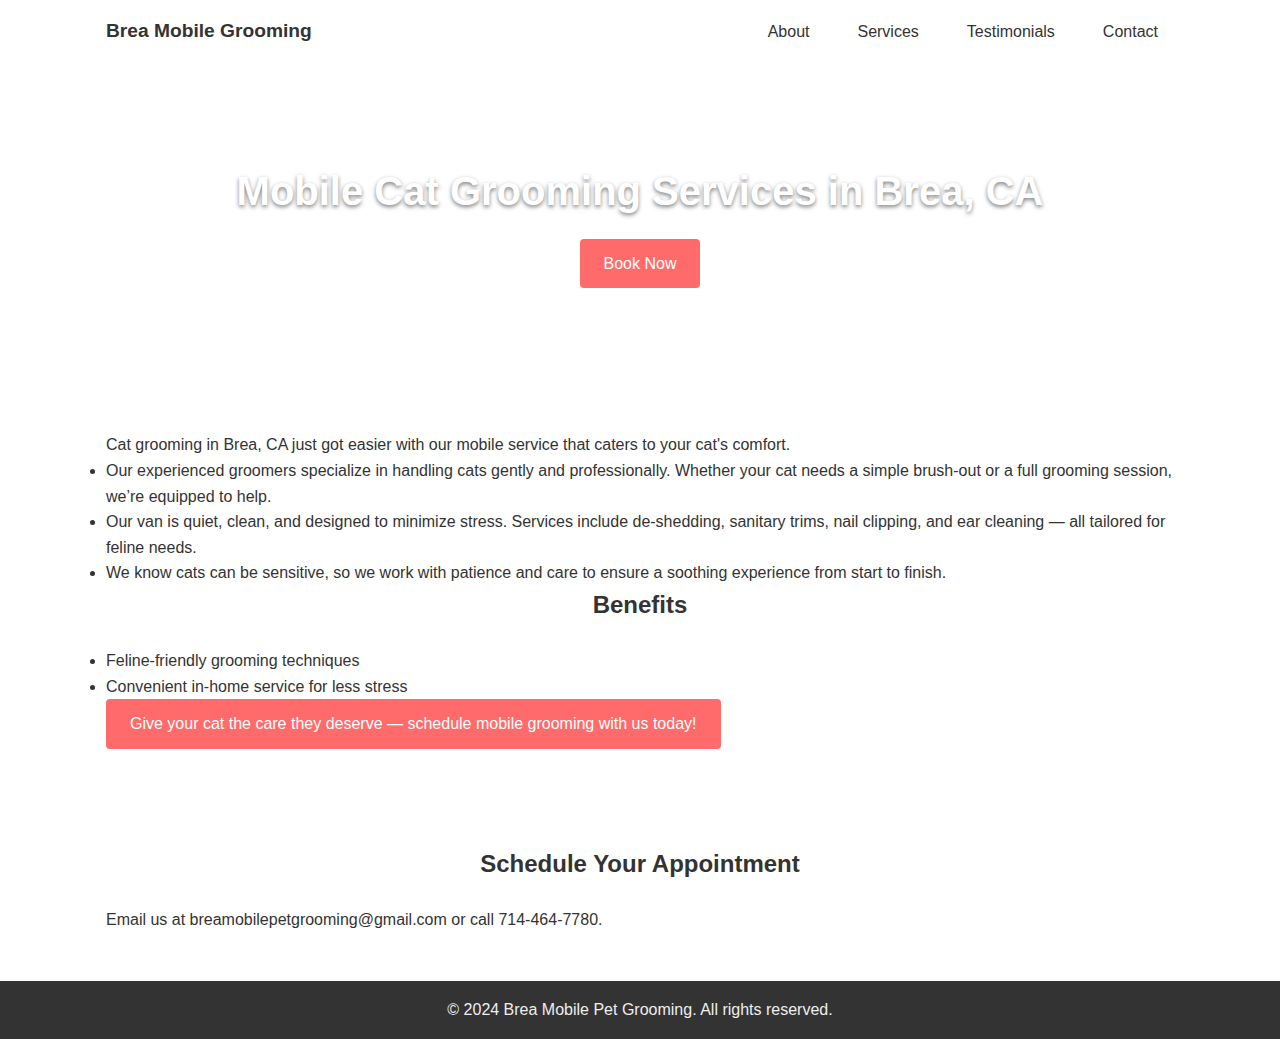
<file: cat-grooming.html>
<!DOCTYPE html>
<html lang="en">
<head>
  <meta charset="UTF-8">
  <meta name="viewport" content="width=device-width, initial-scale=1.0">
  <title>Mobile Cat Grooming Services in Brea, CA | Brea Mobile Pet Grooming</title>
  <meta name="description" content="Cat grooming in Brea, CA just got easier with our mobile service that caters to your cat's comfort.">
  <link rel="stylesheet" href="css/styles.css">
</head>
<body>
  <header class="site-header">
    <nav class="navbar">
      <div class="logo">Brea Mobile Grooming</div>
      <button class="nav-toggle" aria-label="Open navigation">&#9776;</button>
      <ul class="nav-links">
        <li><a href="index.html#about">About</a></li>
        <li><a href="index.html#services">Services</a></li>
        <li><a href="index.html#testimonials">Testimonials</a></li>
        <li><a href="index.html#contact">Contact</a></li>
      </ul>
    </nav>
    <div class="hero sub-hero" style="background-image:url('https://images.unsplash.com/photo-1554244932-d876deb6b889?auto=format&fit=crop&w=1200&q=80');">
      <h1>Mobile Cat Grooming Services in Brea, CA</h1>
      <a href="#contact" class="btn-primary">Book Now</a>
    </div>
  </header>
  <main>
    <section class="section">
      <p>Cat grooming in Brea, CA just got easier with our mobile service that caters to your cat's comfort.</p>
      <ul class="detail-list">
        <li>Our experienced groomers specialize in handling cats gently and professionally. Whether your cat needs a simple brush-out or a full grooming session, we’re equipped to help.</li>
        <li>Our van is quiet, clean, and designed to minimize stress. Services include de-shedding, sanitary trims, nail clipping, and ear cleaning — all tailored for feline needs.</li>
        <li>We know cats can be sensitive, so we work with patience and care to ensure a soothing experience from start to finish.</li>
      </ul>
      <h2>Benefits</h2>
      <ul class="feature-list">
        <li>Feline-friendly grooming techniques</li>
        <li>Convenient in-home service for less stress</li>
      </ul>
      <p class="cta"><a href="#contact" class="btn-primary">Give your cat the care they deserve — schedule mobile grooming with us today!</a></p>
    </section>
    <section id="contact" class="section">
      <h2>Schedule Your Appointment</h2>
      <p>Email us at <a href="mailto:breamobilepetgrooming@gmail.com">breamobilepetgrooming@gmail.com</a> or call <a href="tel:7144647780">714-464-7780</a>.</p>
    </section>
  </main>
  <footer class="site-footer">
    <p>&copy; 2024 Brea Mobile Pet Grooming. All rights reserved.</p>
  </footer>
  <script src="js/main.js"></script>
</body>
</html>
</file>
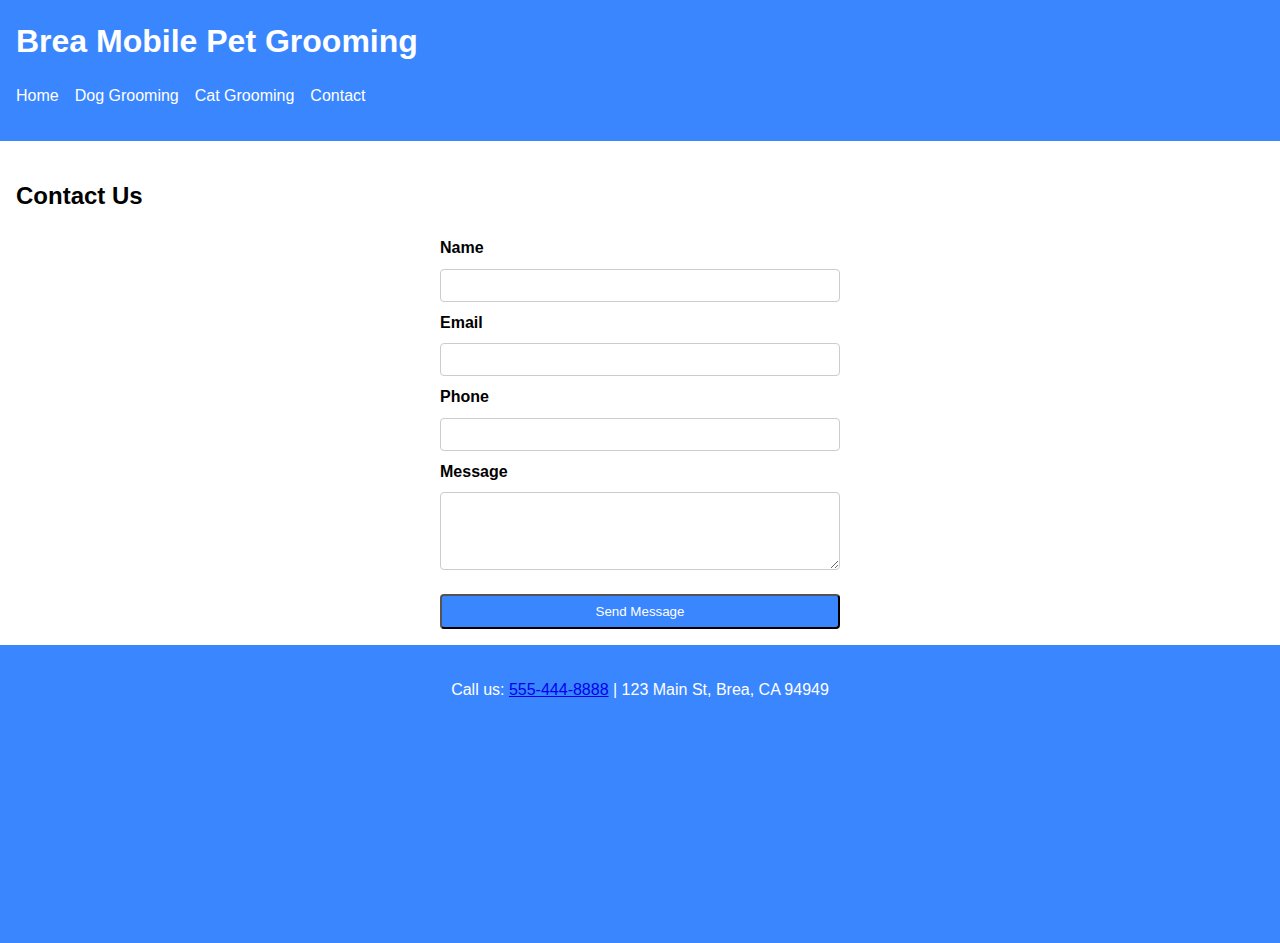
<file: contact.html>
<!DOCTYPE html>
<html lang="en">
<head>
    <meta charset="UTF-8">
    <meta name="viewport" content="width=device-width, initial-scale=1.0">
    <title>Contact Brea Mobile Pet Grooming</title>
    <meta name="description" content="Get in touch with Brea Mobile Pet Grooming to schedule grooming services for your pet in Brea, CA." />
    <meta name="keywords" content="Brea pet grooming contact, mobile grooming Brea" />
    <link rel="canonical" href="https://www.breamobilepet.com/contact.html" />
    <link rel="stylesheet" href="style.css">
</head>
<body>
    <header>
        <h1>Brea Mobile Pet Grooming</h1>
        <nav>
            <ul>
                <li><a href="index.html">Home</a></li>
                <li><a href="service-dogs.html">Dog Grooming</a></li>
                <li><a href="service-cats.html">Cat Grooming</a></li>
                <li><a href="contact.html">Contact</a></li>
            </ul>
        </nav>
    </header>
    <main>
        <h2>Contact Us</h2>
        <form action="#" method="post">
            <label for="name">Name</label>
            <input type="text" id="name" name="name" required>

            <label for="email">Email</label>
            <input type="email" id="email" name="email" required>

            <label for="phone">Phone</label>
            <input type="tel" id="phone" name="phone">

            <label for="message">Message</label>
            <textarea id="message" name="message" rows="4" required></textarea>

            <button type="submit" class="btn">Send Message</button>
        </form>
    </main>
    <footer>
        <p>Call us: <a href="tel:5554448888">555-444-8888</a> | 123 Main St, Brea, CA 94949</p>
        <iframe title="Brea Mobile Pet Grooming Map" src="https://www.google.com/maps?q=123+Main+St+Brea+CA+94949&output=embed" width="100%" height="200" style="border:0;" loading="lazy"></iframe>
    </footer>
</body>
</html>
</file>
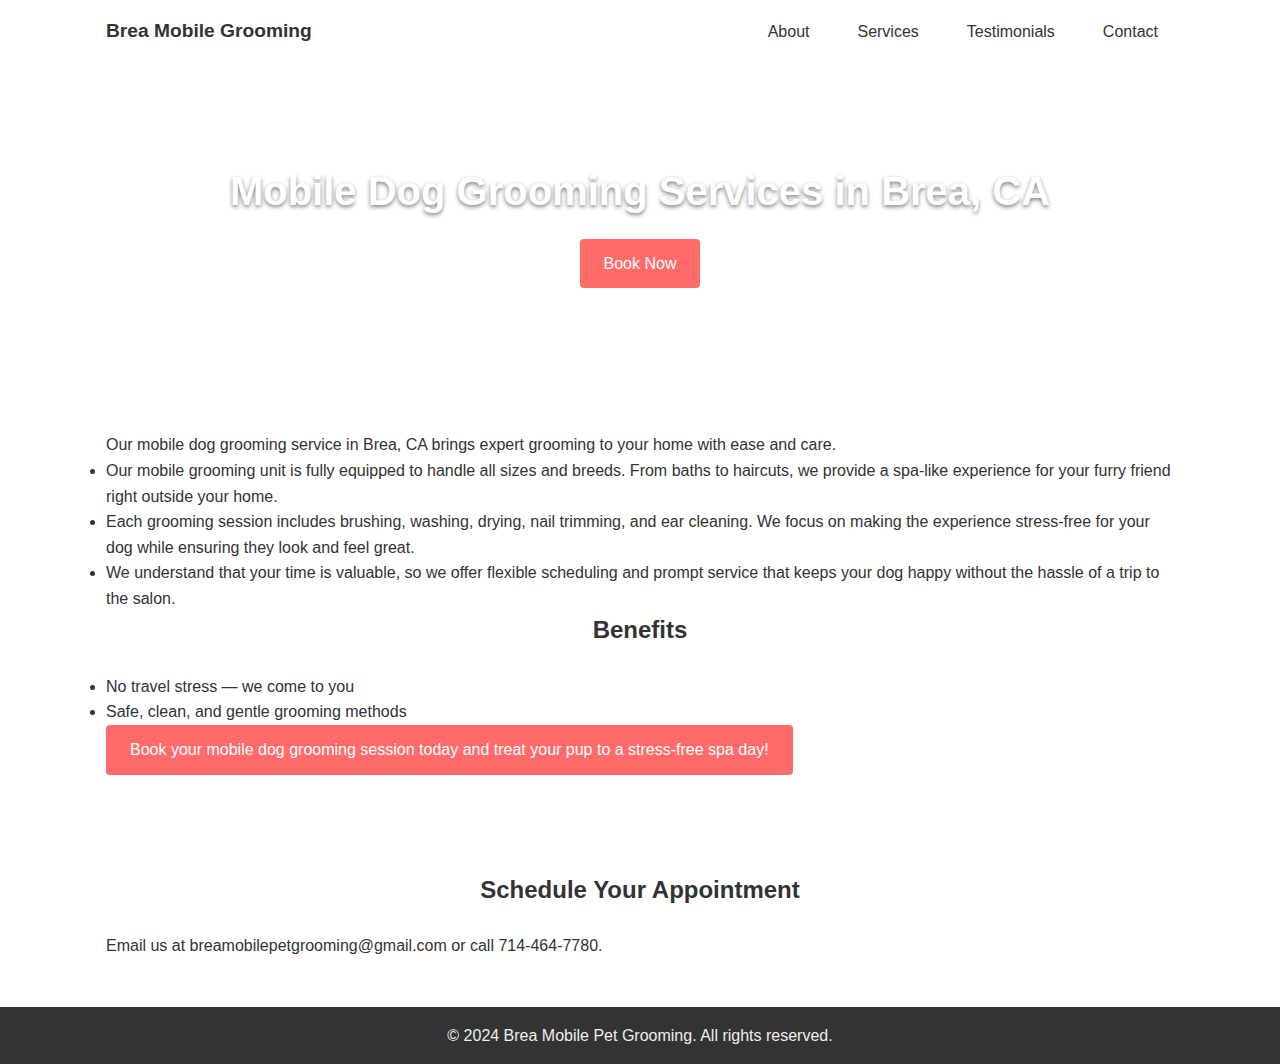
<file: dog-grooming.html>
<!DOCTYPE html>
<html lang="en">
<head>
  <meta charset="UTF-8">
  <meta name="viewport" content="width=device-width, initial-scale=1.0">
  <title>Mobile Dog Grooming Services in Brea, CA | Brea Mobile Pet Grooming</title>
  <meta name="description" content="Our mobile dog grooming service in Brea, CA brings expert grooming to your home with ease and care.">
  <link rel="stylesheet" href="css/styles.css">
</head>
<body>
  <header class="site-header">
    <nav class="navbar">
      <div class="logo">Brea Mobile Grooming</div>
      <button class="nav-toggle" aria-label="Open navigation">&#9776;</button>
      <ul class="nav-links">
        <li><a href="index.html#about">About</a></li>
        <li><a href="index.html#services">Services</a></li>
        <li><a href="index.html#testimonials">Testimonials</a></li>
        <li><a href="index.html#contact">Contact</a></li>
      </ul>
    </nav>
    <div class="hero sub-hero" style="background-image:url('https://images.unsplash.com/photo-1517849845537-4d257902454a?auto=format&fit=crop&w=1200&q=80');">
      <h1>Mobile Dog Grooming Services in Brea, CA</h1>
      <a href="#contact" class="btn-primary">Book Now</a>
    </div>
  </header>
  <main>
    <section class="section">
      <p>Our mobile dog grooming service in Brea, CA brings expert grooming to your home with ease and care.</p>
      <ul class="detail-list">
        <li>Our mobile grooming unit is fully equipped to handle all sizes and breeds. From baths to haircuts, we provide a spa-like experience for your furry friend right outside your home.</li>
        <li>Each grooming session includes brushing, washing, drying, nail trimming, and ear cleaning. We focus on making the experience stress-free for your dog while ensuring they look and feel great.</li>
        <li>We understand that your time is valuable, so we offer flexible scheduling and prompt service that keeps your dog happy without the hassle of a trip to the salon.</li>
      </ul>
      <h2>Benefits</h2>
      <ul class="feature-list">
        <li>No travel stress — we come to you</li>
        <li>Safe, clean, and gentle grooming methods</li>
      </ul>
      <p class="cta"><a href="#contact" class="btn-primary">Book your mobile dog grooming session today and treat your pup to a stress-free spa day!</a></p>
    </section>
    <section id="contact" class="section">
      <h2>Schedule Your Appointment</h2>
      <p>Email us at <a href="mailto:breamobilepetgrooming@gmail.com">breamobilepetgrooming@gmail.com</a> or call <a href="tel:7144647780">714-464-7780</a>.</p>
    </section>
  </main>
  <footer class="site-footer">
    <p>&copy; 2024 Brea Mobile Pet Grooming. All rights reserved.</p>
  </footer>
  <script src="js/main.js"></script>
</body>
</html>
</file>
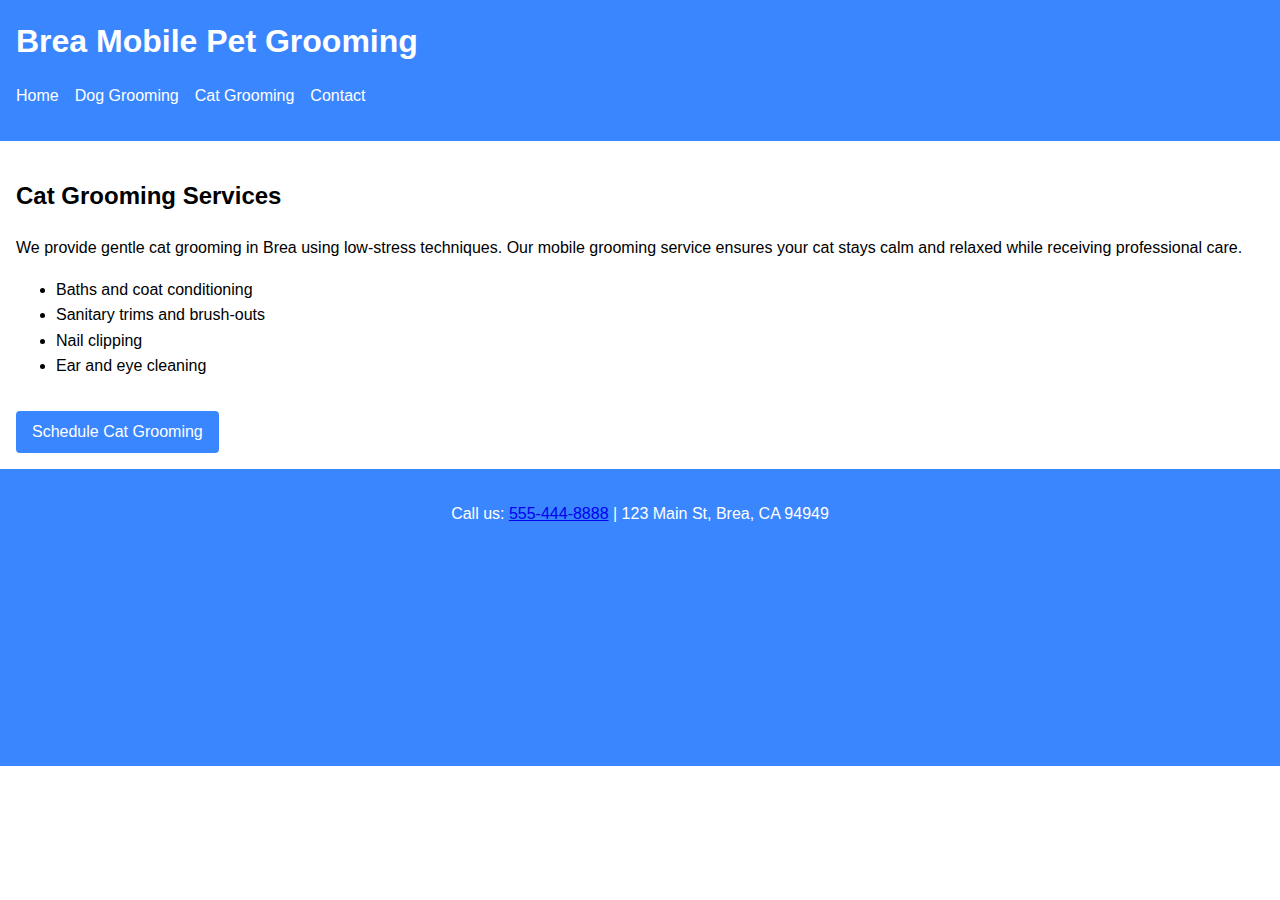
<file: service-cats.html>
<!DOCTYPE html>
<html lang="en">
<head>
    <meta charset="UTF-8">
    <meta name="viewport" content="width=device-width, initial-scale=1.0">
    <title>Cat Grooming | Brea Mobile Pet Grooming</title>
    <meta name="description" content="Expert mobile cat grooming service in Brea, CA. Our patient groomers keep your cats comfortable and well-groomed." />
    <meta name="keywords" content="Brea cat grooming, mobile cat grooming, Brea Mobile Pet Grooming" />
    <link rel="canonical" href="https://www.breamobilepet.com/service-cats.html" />
    <link rel="stylesheet" href="style.css">
</head>
<body>
    <header>
        <h1>Brea Mobile Pet Grooming</h1>
        <nav>
            <ul>
                <li><a href="index.html">Home</a></li>
                <li><a href="service-dogs.html">Dog Grooming</a></li>
                <li><a href="service-cats.html">Cat Grooming</a></li>
                <li><a href="contact.html">Contact</a></li>
            </ul>
        </nav>
    </header>
    <main>
        <h2>Cat Grooming Services</h2>
        <p>We provide gentle cat grooming in Brea using low-stress techniques. Our mobile grooming service ensures your cat stays calm and relaxed while receiving professional care.</p>
        <ul>
            <li>Baths and coat conditioning</li>
            <li>Sanitary trims and brush-outs</li>
            <li>Nail clipping</li>
            <li>Ear and eye cleaning</li>
        </ul>
        <a class="btn" href="contact.html">Schedule Cat Grooming</a>
    </main>
    <footer>
        <p>Call us: <a href="tel:5554448888">555-444-8888</a> | 123 Main St, Brea, CA 94949</p>
        <iframe title="Brea Mobile Pet Grooming Map" src="https://www.google.com/maps?q=123+Main+St+Brea+CA+94949&output=embed" width="100%" height="200" style="border:0;" loading="lazy"></iframe>
    </footer>
</body>
</html>
</file>
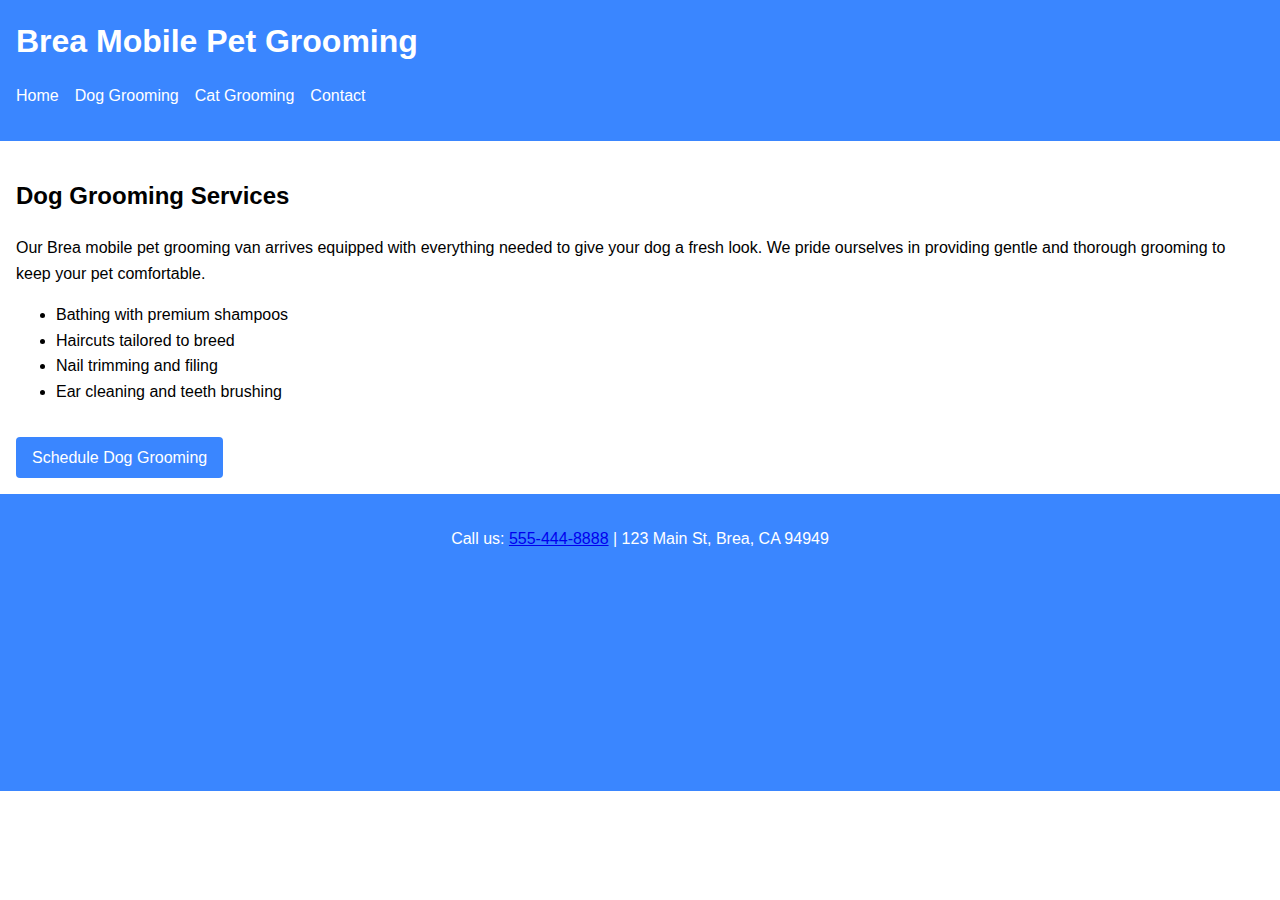
<file: service-dogs.html>
<!DOCTYPE html>
<html lang="en">
<head>
    <meta charset="UTF-8">
    <meta name="viewport" content="width=device-width, initial-scale=1.0">
    <title>Dog Grooming | Brea Mobile Pet Grooming</title>
    <meta name="description" content="Professional mobile dog grooming in Brea, CA. We pamper your dogs with baths, haircuts, and nail trimming right at your home." />
    <meta name="keywords" content="Brea dog grooming, mobile dog grooming, Brea Mobile Pet Grooming" />
    <link rel="canonical" href="https://www.breamobilepet.com/service-dogs.html" />
    <link rel="stylesheet" href="style.css">
</head>
<body>
    <header>
        <h1>Brea Mobile Pet Grooming</h1>
        <nav>
            <ul>
                <li><a href="index.html">Home</a></li>
                <li><a href="service-dogs.html">Dog Grooming</a></li>
                <li><a href="service-cats.html">Cat Grooming</a></li>
                <li><a href="contact.html">Contact</a></li>
            </ul>
        </nav>
    </header>
    <main>
        <h2>Dog Grooming Services</h2>
        <p>Our Brea mobile pet grooming van arrives equipped with everything needed to give your dog a fresh look. We pride ourselves in providing gentle and thorough grooming to keep your pet comfortable.</p>
        <ul>
            <li>Bathing with premium shampoos</li>
            <li>Haircuts tailored to breed</li>
            <li>Nail trimming and filing</li>
            <li>Ear cleaning and teeth brushing</li>
        </ul>
        <a class="btn" href="contact.html">Schedule Dog Grooming</a>
    </main>
    <footer>
        <p>Call us: <a href="tel:5554448888">555-444-8888</a> | 123 Main St, Brea, CA 94949</p>
        <iframe title="Brea Mobile Pet Grooming Map" src="https://www.google.com/maps?q=123+Main+St+Brea+CA+94949&output=embed" width="100%" height="200" style="border:0;" loading="lazy"></iframe>
    </footer>
</body>
</html>
</file>
<file: css/styles.css>
:root {
  --primary-color: #ff6b6b;
  --secondary-color: #4ecdc4;
  --dark-color: #333;
  --light-color: #fff;
  --max-width: 1100px;
}

* {
  box-sizing: border-box;
  margin: 0;
  padding: 0;
}

body {
  font-family: 'Segoe UI', Tahoma, Geneva, Verdana, sans-serif;
  line-height: 1.6;
  color: var(--dark-color);
  background: var(--light-color);
}

a {
  color: inherit;
  text-decoration: none;
}

.navbar {
  display: flex;
  justify-content: space-between;
  align-items: center;
  padding: 1rem;
  max-width: var(--max-width);
  margin: 0 auto;
}

.logo {
  font-weight: bold;
  font-size: 1.2rem;
}

.nav-links {
  list-style: none;
  display: flex;
  gap: 1rem;
}

.nav-links a {
  padding: 0.5rem 1rem;
  border-radius: 4px;
}

.nav-links a:hover {
  background: var(--secondary-color);
  color: var(--light-color);
}

.nav-toggle {
  display: none;
  background: none;
  border: none;
  font-size: 1.5rem;
}

.hero {
  text-align: center;
  padding: 6rem 1rem;
  background: url('https://images.unsplash.com/photo-1517849845537-4d257902454a?auto=format&fit=crop&w=1400&q=80') center/cover no-repeat;
  color: var(--light-color);
}

.hero h1 {
  font-size: 2.5rem;
  margin-bottom: 1rem;
  text-shadow: 0 2px 4px rgba(0,0,0,0.5);
}

.btn-primary {
  background: var(--primary-color);
  color: var(--light-color);
  padding: 0.75rem 1.5rem;
  border-radius: 4px;
  display: inline-block;
}

.btn-primary:hover {
  background: #ff8787;
}

.btn-secondary {
  background: var(--secondary-color);
  color: var(--light-color);
  padding: 0.5rem 1rem;
  border-radius: 4px;
  display: inline-block;
}

.btn-secondary:hover {
  background: #6fe1d8;
}

.section {
  padding: 3rem 1rem;
  max-width: var(--max-width);
  margin: 0 auto;
}

.section h2 {
  margin-bottom: 1.5rem;
  text-align: center;
}

.service-cards {
  display: grid;
  grid-template-columns: repeat(auto-fit, minmax(280px, 1fr));
  gap: 2rem;
}

.card {
  background: #f9f9f9;
  border-radius: 8px;
  overflow: hidden;
  box-shadow: 0 2px 5px rgba(0,0,0,0.1);
  text-align: center;
}

.card img {
  width: 100%;
  height: 200px;
  object-fit: cover;
}

.card h3 {
  margin: 1rem 0;
}

.card p {
  padding: 0 1rem 1rem;
}

blockquote {
  margin: 1rem auto;
  max-width: 700px;
  font-style: italic;
}

blockquote cite {
  display: block;
  margin-top: 0.5rem;
  text-align: right;
  font-weight: bold;
}

.contact-form {
  display: flex;
  flex-direction: column;
  gap: 0.5rem;
  max-width: 500px;
  margin: 1.5rem auto 0;
}

.contact-form input,
.contact-form textarea {
  padding: 0.75rem;
  border: 1px solid #ccc;
  border-radius: 4px;
}

.contact-form button {
  align-self: flex-start;
}

.site-footer {
  background: #333;
  color: #eee;
  text-align: center;
  padding: 1rem;
}

.sub-hero {
  background-size: cover;
  background-position: center;
}

@media (max-width: 768px) {
  .nav-toggle {
    display: block;
  }
  .nav-links {
    display: none;
    flex-direction: column;
    position: absolute;
    top: 60px;
    right: 10px;
    background: #fff;
    padding: 1rem;
    box-shadow: 0 2px 5px rgba(0,0,0,0.2);
  }
  .nav-links.show {
    display: flex;
  }
}
</file>
<file: style.css>
body {
    font-family: Arial, Helvetica, sans-serif;
    margin: 0;
    padding: 0;
    line-height: 1.6;
}

header {
    background: #3a86ff;
    color: #fff;
    padding: 1rem;
}

header h1 {
    margin: 0;
}

nav ul {
    list-style: none;
    padding: 0;
    display: flex;
    gap: 1rem;
}

nav a {
    color: #fff;
    text-decoration: none;
}

.hero {
    background: #ffbe0b;
    padding: 2rem;
    text-align: center;
}

.btn {
    display: inline-block;
    margin-top: 1rem;
    padding: 0.5rem 1rem;
    background: #3a86ff;
    color: #fff;
    text-decoration: none;
    border-radius: 4px;
}

main {
    padding: 1rem;
}

footer {
    background: #3a86ff;
    color: #fff;
    text-align: center;
    padding: 1rem;
}

form {
    max-width: 400px;
    margin: 0 auto;
    display: flex;
    flex-direction: column;
    gap: 0.5rem;
}

form label {
    font-weight: bold;
}

form input, form textarea {
    padding: 0.5rem;
    border: 1px solid #ccc;
    border-radius: 4px;
}
</file>
